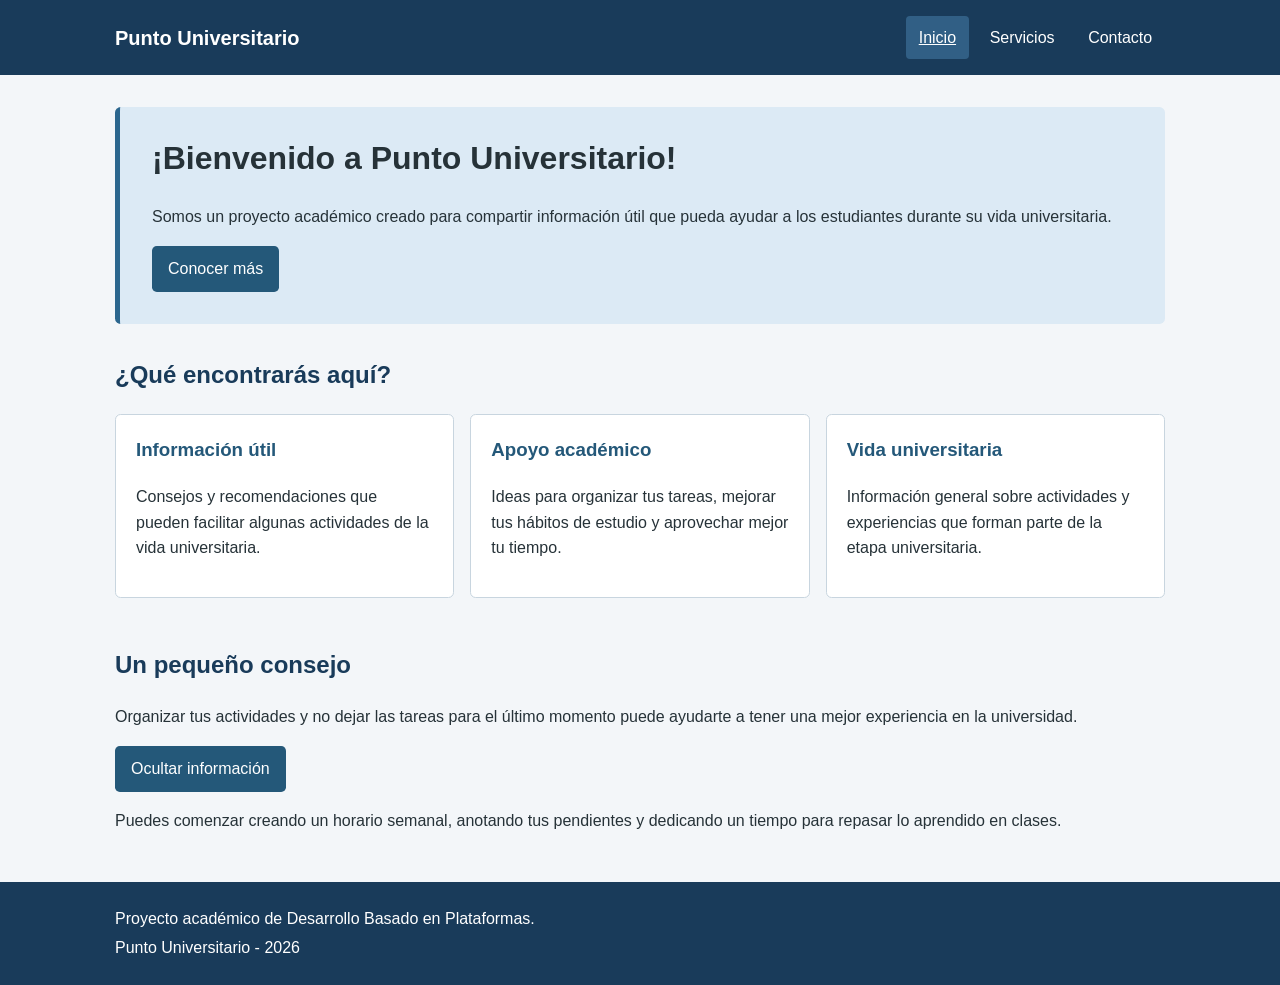
<file: index.html>
<!DOCTYPE html>
<html lang="es">

<head>
    <meta charset="utf-8">
    <meta name="viewport" content="width=device-width, initial-scale=1">
    <meta name="description" content="Proyecto académico con información y recomendaciones para estudiantes universitarios.">
    <title>Inicio | Punto Universitario</title>
    <link rel="stylesheet" href="css/estilos.css">
    <script src="js/script.js" defer></script>
</head>

<body>
    <a class="salto-contenido" href="#contenido-principal">
    Saltar al contenido principal
</a>
    <header class="encabezado">
        <div class="contenedor">
            <p class="marca">Punto Universitario</p>

            <nav aria-label="Navegación principal">
                <ul class="menu">
                    <li><a href="index.html" aria-current="page">Inicio</a></li>
                    <li><a href="servicios.html">Servicios</a></li>
                    <li><a href="contacto.html">Contacto</a></li>
                </ul>
            </nav>
        </div>
    </header>

    <main class="contenedor" id="contenido-principal">
        <section class="portada">
            <h1>¡Bienvenido a Punto Universitario!</h1>

            <p>
                Somos un proyecto académico creado para compartir información
                útil que pueda ayudar a los estudiantes durante su vida universitaria.
            </p>

            <a class="boton-enlace" href="servicios.html">
                Conocer más
            </a>
        </section>

        <section class="contenido">
            <h2>¿Qué encontrarás aquí?</h2>

            <div class="tarjetas">
                <article class="tarjeta">
                    <h3>Información útil</h3>
                    <p>
                        Consejos y recomendaciones que pueden facilitar
                        algunas actividades de la vida universitaria.
                    </p>
                </article>

                <article class="tarjeta">
                    <h3>Apoyo académico</h3>
                    <p>
                        Ideas para organizar tus tareas, mejorar tus hábitos
                        de estudio y aprovechar mejor tu tiempo.
                    </p>
                </article>

                <article class="tarjeta">
                    <h3>Vida universitaria</h3>
                    <p>
                        Información general sobre actividades y experiencias
                        que forman parte de la etapa universitaria.
                    </p>
                </article>
            </div>
        </section>

        <section class="contenido">
            <h2>Un pequeño consejo</h2>

            <p>
                Organizar tus actividades y no dejar las tareas para el último
                momento puede ayudarte a tener una mejor experiencia en la universidad.
            </p>

            <button class="boton" id="boton-informacion"
                    type="button" aria-expanded="true"
                    aria-controls="informacion-adicional">
                Ocultar información
            </button>

            <div id="informacion-adicional">
                <p>
                    Puedes comenzar creando un horario semanal, anotando tus
                    pendientes y dedicando un tiempo para repasar lo aprendido
                    en clases.
                </p>
            </div>
        </section>
    </main>

    <footer class="pie">
        <div class="contenedor">
            <p>Proyecto académico de Desarrollo Basado en Plataformas.</p>
            <p>Punto Universitario - 2026</p>
        </div>
    </footer>
</body>

</html>
</file>
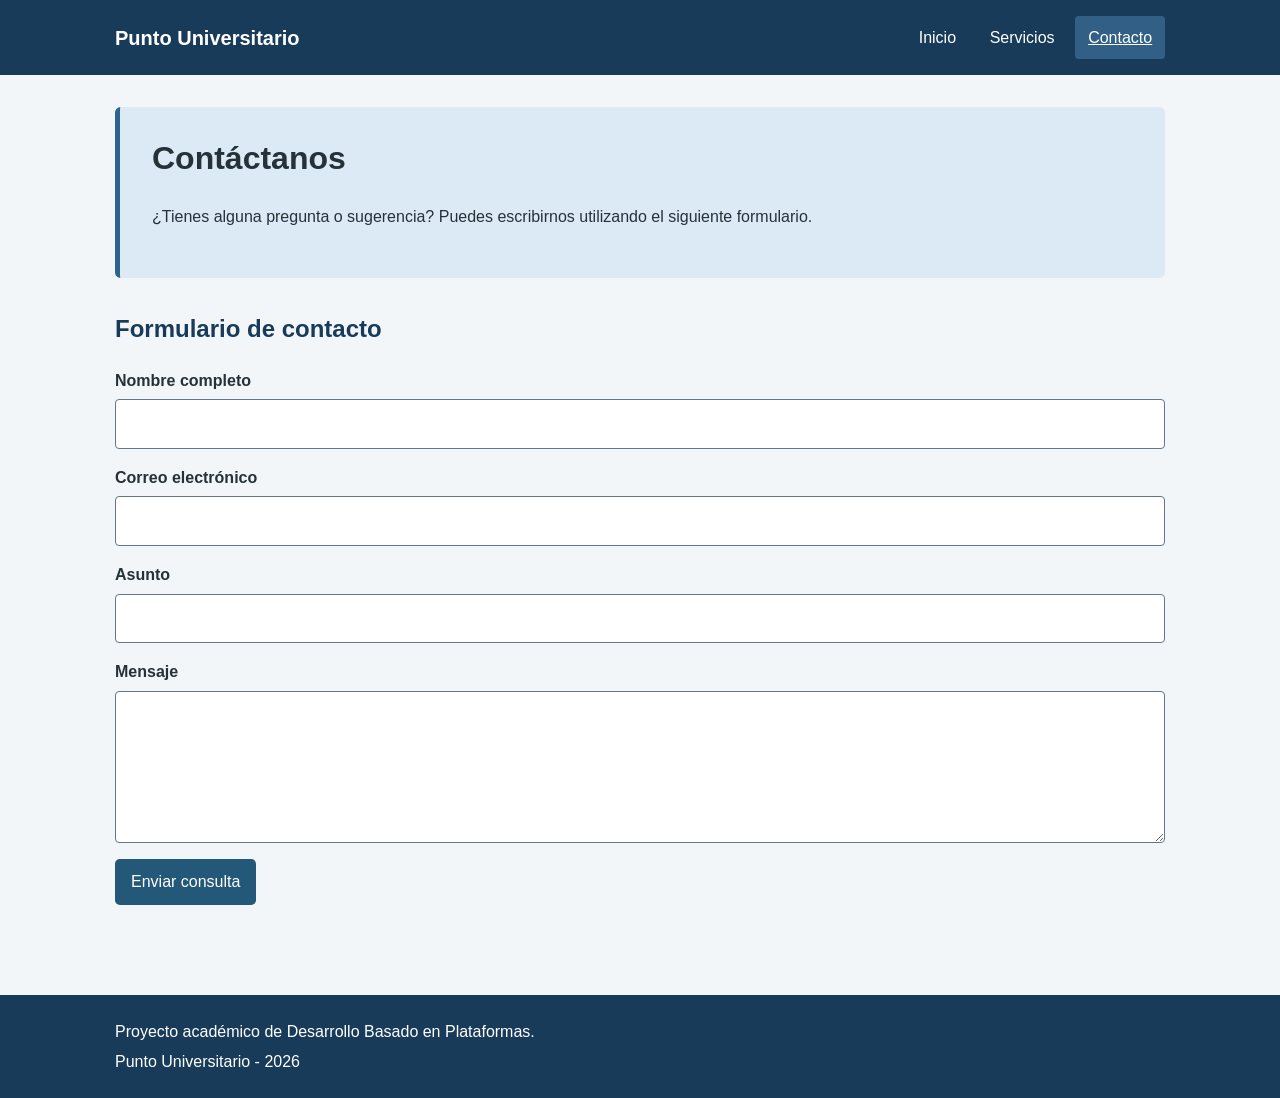
<file: contacto.html>
<!DOCTYPE html>
<html lang="es">

<head>
    <meta charset="utf-8">
    <meta name="viewport" content="width=device-width, initial-scale=1">
    <meta name="description" content="Formulario de contacto de Punto Universitario para enviar preguntas y sugerencias.">
    <title>Contacto | Punto Universitario</title>
    <link rel="stylesheet" href="css/estilos.css">
    <script src="js/script.js" defer></script>
</head>

<body>
    <a class="salto-contenido" href="#contenido-principal">
    Saltar al contenido principal
</a>
    <header class="encabezado">
        <div class="contenedor">
            <p class="marca">Punto Universitario</p>

            <nav aria-label="Navegación principal">
                <ul class="menu">
                    <li><a href="index.html">Inicio</a></li>
                    <li><a href="servicios.html">Servicios</a></li>
                    <li><a href="contacto.html" aria-current="page">Contacto</a></li>
                </ul>
            </nav>
        </div>
    </header>

    <main class="contenedor" id="contenido-principal">
        <section class="portada">
            <h1>Contáctanos</h1>

            <p>
                ¿Tienes alguna pregunta o sugerencia? Puedes escribirnos
                utilizando el siguiente formulario.
            </p>
        </section>

        <section class="contenido">
            <h2>Formulario de contacto</h2>

            <form id="formulario-contacto" action="#" method="get">

                <div class="grupo-campo">
                    <label for="nombre">Nombre completo</label>
                    <input type="text" id="nombre" name="nombre"
                           autocomplete="name" required>
                </div>

                <div class="grupo-campo">
                    <label for="correo">Correo electrónico</label>
                    <input type="email" id="correo" name="correo"
                           autocomplete="email" required>
                </div>

                <div class="grupo-campo">
                    <label for="asunto">Asunto</label>
                    <input type="text" id="asunto" name="asunto" required>
                </div>

                <div class="grupo-campo">
                    <label for="mensaje">Mensaje</label>
                    <textarea id="mensaje" name="mensaje"
                              rows="5" required></textarea>
                </div>

                <button class="boton" type="submit">
                    Enviar consulta
                </button>

                <p id="resultado-formulario" class="mensaje"
                   role="status" aria-live="polite"></p>

            </form>
        </section>
    </main>

    <footer class="pie">
        <div class="contenedor">
            <p>Proyecto académico de Desarrollo Basado en Plataformas.</p>
            <p>Punto Universitario - 2026</p>
        </div>
    </footer>
</body>

</html>
</file>
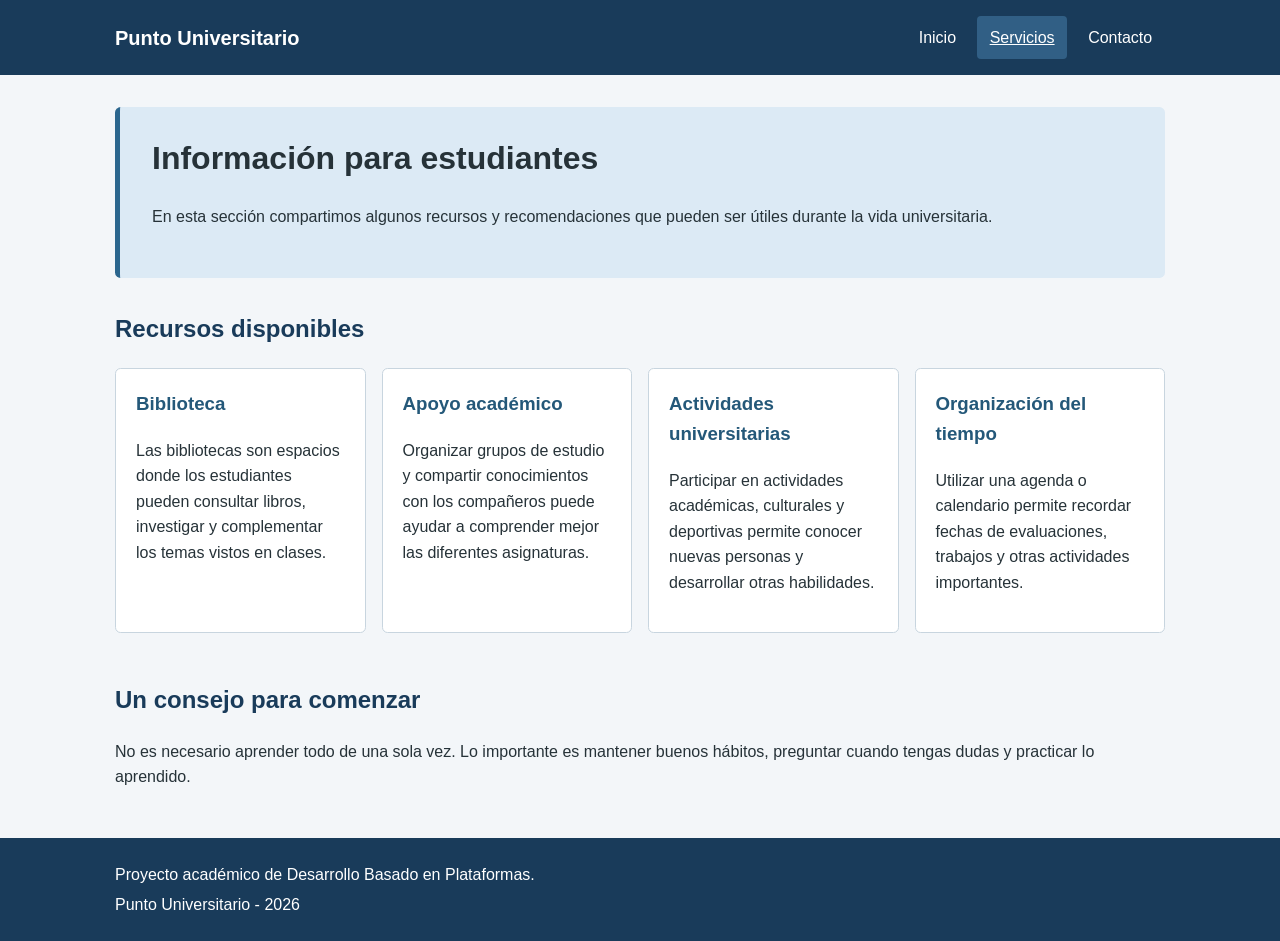
<file: servicios.html>
<!DOCTYPE html>
<html lang="es">

<head>
    <meta charset="utf-8">
    <meta name="viewport" content="width=device-width, initial-scale=1">
    <meta name="description" content="Recursos y recomendaciones para apoyar a los estudiantes durante su vida universitaria.">
    <title>Servicios | Punto Universitario</title>
    <link rel="stylesheet" href="css/estilos.css">
    <script src="js/script.js" defer></script>
</head>

<body>
    <a class="salto-contenido" href="#contenido-principal">
    Saltar al contenido principal
</a>
    <header class="encabezado">
        <div class="contenedor">
            <p class="marca">Punto Universitario</p>

            <nav aria-label="Navegación principal">
                <ul class="menu">
                    <li><a href="index.html">Inicio</a></li>
                    <li><a href="servicios.html" aria-current="page">Servicios</a></li>
                    <li><a href="contacto.html">Contacto</a></li>
                </ul>
            </nav>
        </div>
    </header>

    <main class="contenedor">
        <section class="portada">
            <h1>Información para estudiantes</h1>

            <p>
                En esta sección compartimos algunos recursos y recomendaciones
                que pueden ser útiles durante la vida universitaria.
            </p>
        </section>

        <section class="contenido">
            <h2>Recursos disponibles</h2>

            <div class="tarjetas">
                <article class="tarjeta">
                    <h3>Biblioteca</h3>
                    <p>
                        Las bibliotecas son espacios donde los estudiantes
                        pueden consultar libros, investigar y complementar
                        los temas vistos en clases.
                    </p>
                </article>

                <article class="tarjeta">
                    <h3>Apoyo académico</h3>
                    <p>
                        Organizar grupos de estudio y compartir conocimientos
                        con los compañeros puede ayudar a comprender mejor
                        las diferentes asignaturas.
                    </p>
                </article>

                <article class="tarjeta">
                    <h3>Actividades universitarias</h3>
                    <p>
                        Participar en actividades académicas, culturales
                        y deportivas permite conocer nuevas personas y
                        desarrollar otras habilidades.
                    </p>
                </article>

                <article class="tarjeta">
                    <h3>Organización del tiempo</h3>
                    <p>
                        Utilizar una agenda o calendario permite recordar
                        fechas de evaluaciones, trabajos y otras actividades
                        importantes.
                    </p>
                </article>
            </div>
        </section>

        <section class="contenido">
            <h2>Un consejo para comenzar</h2>

            <p>
                No es necesario aprender todo de una sola vez. Lo importante
                es mantener buenos hábitos, preguntar cuando tengas dudas
                y practicar lo aprendido.
            </p>
        </section>
    </main>

    <footer class="pie">
        <div class="contenedor">
            <p>Proyecto académico de Desarrollo Basado en Plataformas.</p>
            <p>Punto Universitario - 2026</p>
        </div>
    </footer>
</body>

</html>
</file>
<file: css/estilos.css>
* {
    box-sizing: border-box;
}

body {
    margin: 0;
    font-family: Arial, sans-serif;
    font-size: 1rem;
    line-height: 1.6;
    color: #263238;
    background-color: #f3f6f9;
}

.contenedor {
    width: 90%;
    max-width: 1050px;
    margin: 0 auto;
}

.encabezado {
    background-color: #193b5a;
    color: #ffffff;
    padding: 1rem 0;
}

.encabezado .contenedor {
    display: flex;
    align-items: center;
    justify-content: space-between;
    gap: 1rem;
}

.marca {
    margin: 0;
    font-size: 1.25rem;
    font-weight: bold;
}

.menu {
    display: flex;
    flex-wrap: wrap;
    gap: 0.5rem;
    margin: 0;
    padding: 0;
    list-style: none;
}

.menu a {
    display: inline-block;
    padding: 0.55rem 0.8rem;
    color: #ffffff;
    text-decoration: none;
    border-radius: 0.25rem;
}

.menu a:hover,
.menu a:focus,
.menu a[aria-current="page"] {
    background-color: #315f85;
    text-decoration: underline;
}

a:focus,
button:focus,
input:focus,
textarea:focus {
    outline: 3px solid #f2bd45;
    outline-offset: 3px;
}

.portada {
    margin: 2rem 0;
    padding: 2rem;
    background-color: #dceaf5;
    border-left: 0.35rem solid #2b668e;
    border-radius: 0.35rem;
}

h1 {
    margin-top: 0;
    font-size: 2rem;
    line-height: 1.2;
}

h2 {
    font-size: 1.5rem;
    color: #193b5a;
}

.contenido {
    margin: 2rem 0;
}

.tarjetas {
    display: flex;
    flex-wrap: wrap;
    gap: 1rem;
}

.tarjeta {
    flex: 1 1 15rem;
    margin-bottom: 1rem;
    padding: 1.25rem;
    background-color: #ffffff;
    border: 1px solid #c8d5df;
    border-radius: 0.35rem;
}

.tarjeta h3 {
    margin-top: 0;
    color: #245879;
}

.boton,
.boton-enlace {
    display: inline-block;
    min-width: 2.75rem;
    min-height: 2.75rem;
    padding: 0.65rem 1rem;
    border: 0;
    border-radius: 0.3rem;
    background-color: #245879;
    color: #ffffff;
    font: inherit;
    text-align: center;
    text-decoration: none;
    cursor: pointer;
}

.boton:hover,
.boton-enlace:hover {
    background-color: #173c56;
    text-decoration: underline;
}

.grupo-campo {
    display: flex;
    flex-direction: column;
    margin-bottom: 1rem;
}

.grupo-campo label {
    margin-bottom: 0.35rem;
    font-weight: bold;
}

.grupo-campo input,
.grupo-campo textarea {
    width: 100%;
    padding: 0.7rem;
    border: 1px solid #657786;
    border-radius: 0.25rem;
    font: inherit;
}

.mensaje {
    min-height: 1.6rem;
    font-weight: bold;
}

.pie {
    margin-top: 3rem;
    padding: 1.25rem 0;
    background-color: #193b5a;
    color: #ffffff;
}

.pie p {
    margin: 0.25rem 0;
}

@media (max-width: 600px) {

    .encabezado .contenedor {
        align-items: flex-start;
        flex-direction: column;
    }

    .menu {
        flex-direction: column;
        width: 100%;
    }

    .menu a {
        display: block;
    }

    .portada {
        padding: 1.25rem;
    }

    h1 {
        font-size: 1.7rem;
    }

}

/* Enlace para saltar al contenido principal */
.salto-contenido {
    position: absolute;
    top: -100px;
    left: 1rem;
    padding: 0.7rem;
    background-color: #ffffff;
    color: #193b5a;
    z-index: 10;
}

.salto-contenido:focus {
    top: 1rem;
}
</file>
